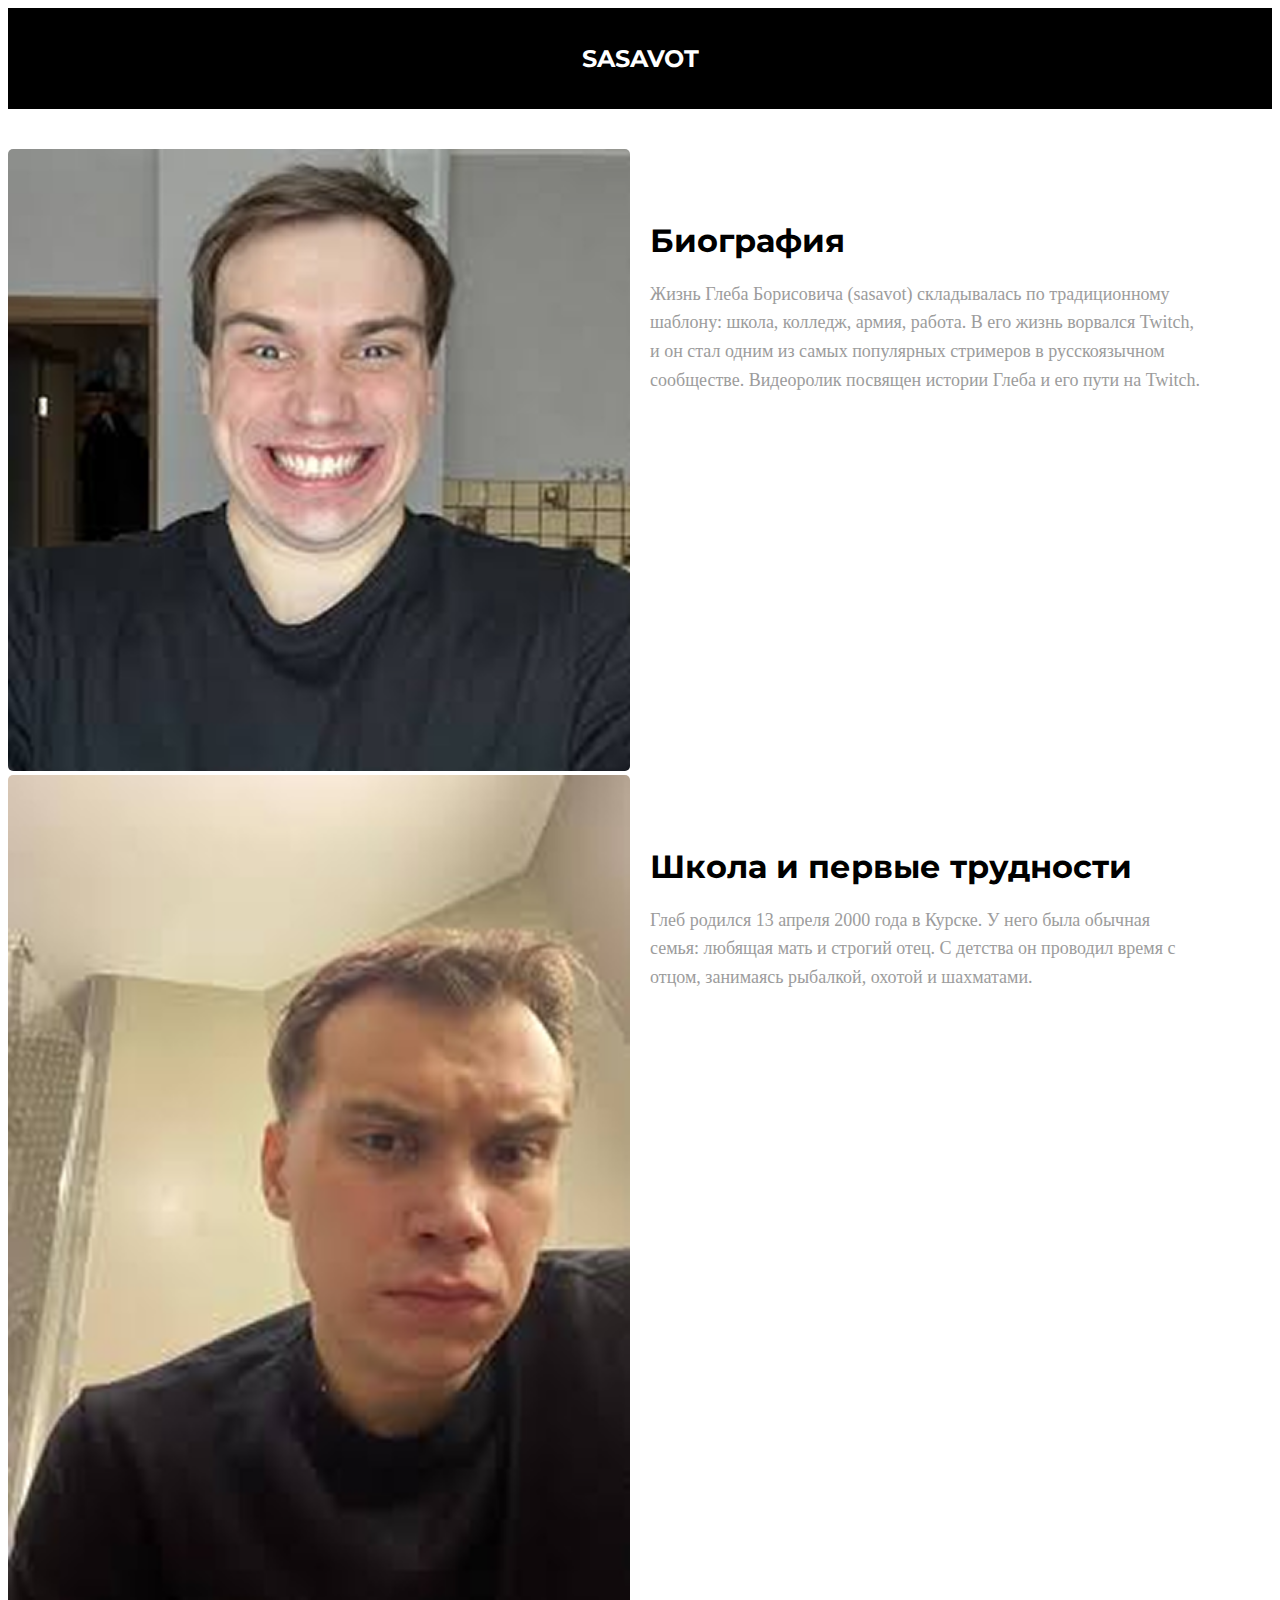
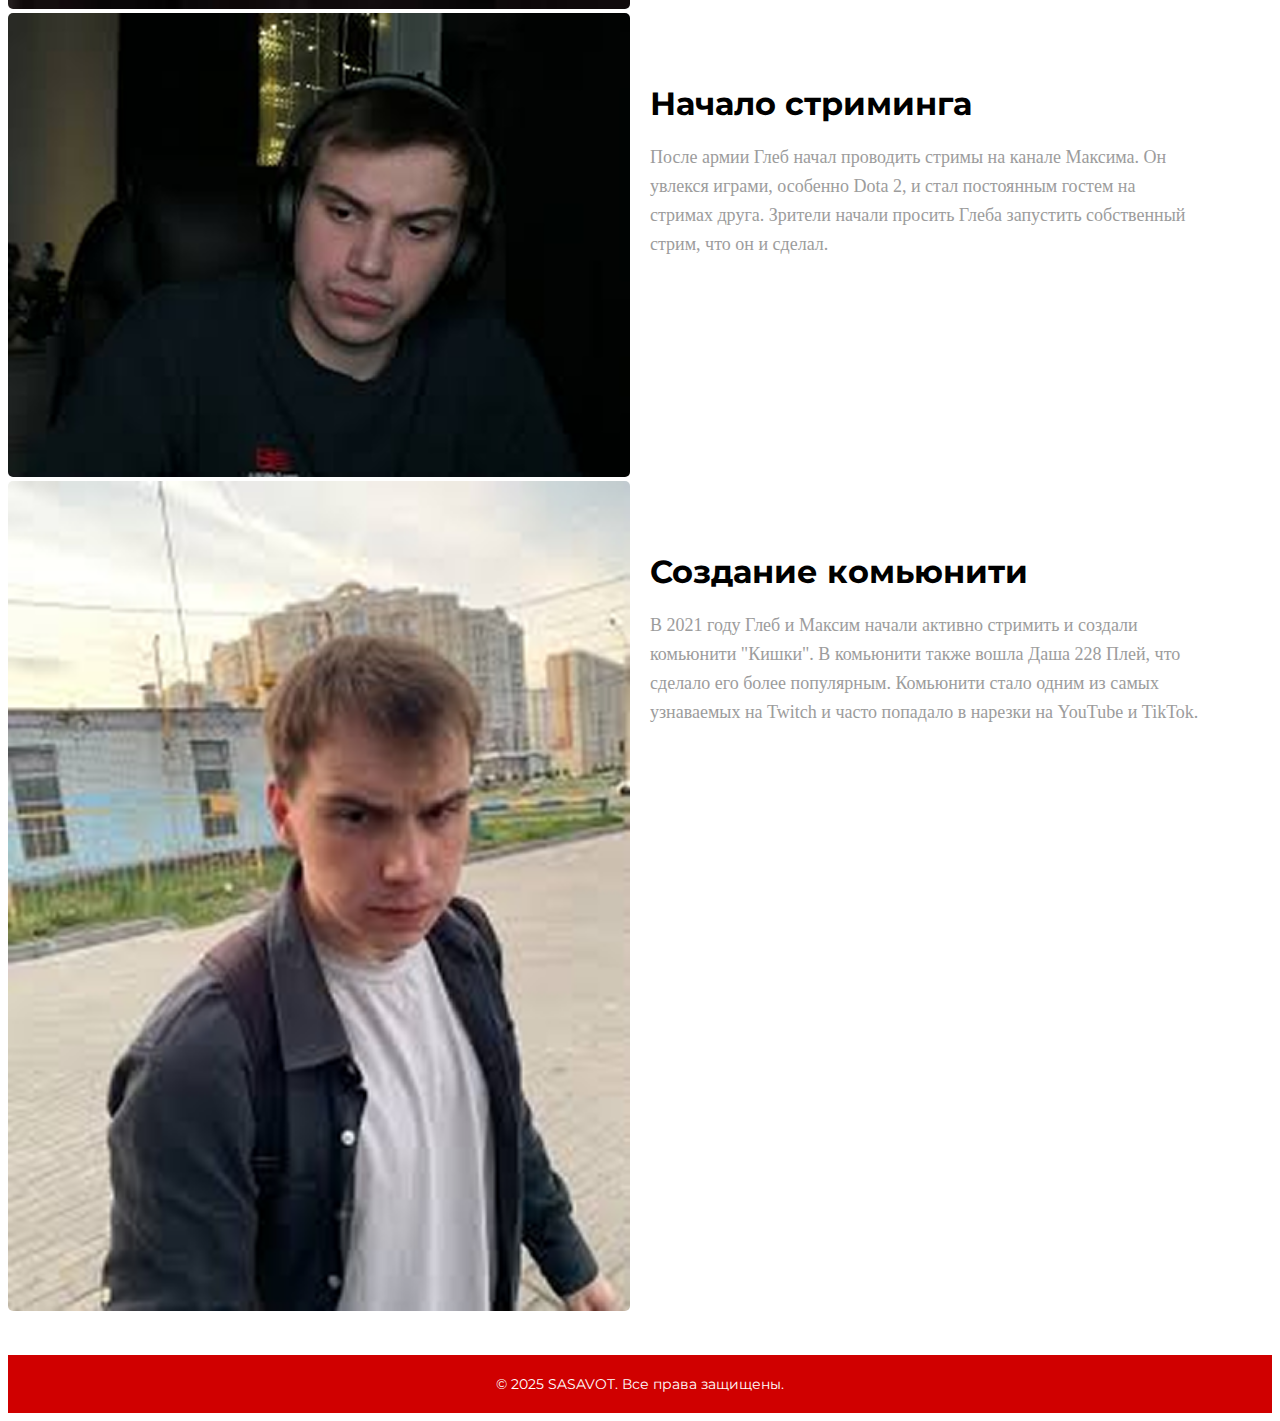
<file: index.html>
<!DOCTYPE html>
<html lang="en">
<head>
    <meta charset="UTF-8">
    <meta name="viewport" content="width=device-width, initial-scale=1.0">
    <title>Document</title>
    <meta name="yandex-verification" content="398ece85d5723d09" />
    <link rel="stylesheet" href="style.css">
</head>
<body>
    <header class="header">
        <div class="container">
            <h1 class="logo">SASAVOT</h1>
        </div>
    </header>
    <main class="main-content">
        <article>
            <div class="text-image-block1">
                <div class="text-container">
                    <h1>Биография</h1>
                    <p>
                        Жизнь Глеба Борисовича (sasavot) складывалась по традиционному шаблону: школа, колледж, армия, работа. 
                        В его жизнь ворвался Twitch, и он стал одним из самых популярных стримеров в русскоязычном сообществе. 
                        Видеоролик посвящен истории Глеба и его пути на Twitch.
                    </p>
                </div>
                <div class="image-container">
                    <img src="images/image 1.png" alt="Глеб" class="section-image">
                </div>
            </div>
    
            <div class="text-image-block">
                <div class="image-container">
                    <img src="images/image 2.png" alt="Школа" class="section-image">
                </div>
                <div class="text-container">
                    <h1>Школа и первые трудности</h1>
                    <p>
                        Глеб родился 13 апреля 2000 года в Курске. 
                        У него была обычная семья: любящая мать и строгий отец. С детства он проводил время с отцом, 
                        занимаясь рыбалкой, охотой и шахматами.
                    </p>
                </div>
            </div>
    
            <div class="text-image-block1">
                <div class="text-container">
                    <h1>Начало стриминга</h1>
                    <p>
                        После армии Глеб начал проводить стримы на канале Максима. 
                        Он увлекся играми, особенно Dota 2, и стал постоянным гостем на стримах друга. 
                        Зрители начали просить Глеба запустить собственный стрим, что он и сделал.
                    </p>
                </div>
                <div class="image-container">
                    <img src="images/image 3.png" alt="Стриминг" class="section-image">
                </div>
            </div>
    
            <div class="text-image-block">
                <div class="image-container">
                    <img src="images/image 4.png" alt="Комьюнити" class="section-image">
                </div>
                <div class="text-container">
                    <h1>Создание комьюнити</h1>
                    <p>
                        В 2021 году Глеб и Максим начали активно стримить и создали комьюнити "Кишки". 
                        В комьюнити также вошла Даша 228 Плей, что сделало его более популярным. 
                        Комьюнити стало одним из самых узнаваемых на Twitch и часто попадало в нарезки на YouTube и TikTok.
                    </p>
                </div>
            </div>
        </article>
    </main>
    <footer class="footer">
        <div class="container">
            <p>&copy; 2025 SASAVOT. Все права защищены.</p>
        </div>
    </footer>
</body>
</html>
</file>
<file: style.css>
@import url('https://fonts.googleapis.com/css2?family=Montserrat:ital,wght@0,100..900;1,100..900&family=Pacifico&family=Roboto:ital,wght@0,100;0,300;0,400;0,500;0,700;0,900;1,100;1,300;1,400;1,500;1,700;1,900&display=swap');
@import url('https://fonts.googleapis.com/css2?family=Kumbh+Sans:wght@100..900&family=Montserrat:ital,wght@0,100..900;1,100..900&family=Pacifico&family=Roboto:ital,wght@0,100;0,300;0,400;0,500;0,700;0,900;1,100;1,300;1,400;1,500;1,700;1,900&display=swap');
.main-content {
    display: flex;
    flex-direction: column;
    max-width: 1300px;
    margin: 40px auto;
    gap: 80px;
}

.text-container {
    width: 50%;
    margin-top: 50px;
}

.image-container {
    width: 50%;
}

.section-image {
    width: 100%;
    height: auto;
    border-radius: 5px;
}

.text-container h1 {
    font-size: 32px;
    margin-bottom: 20px;
    color: #000000;
    font-family: 'Montserrat', sans-serif;
}

.text-container p {
    font-size: 18px;
    line-height: 1.6;
    color: #9C9C9C;
    max-width: 550px;
}

/* Размещение блоков в шахматном порядке */
.text-image-block {
    display: flex;
    align-items: flex-start;
    gap: 20px;
    flex-direction: row;
}

.text-image-block1 {
    display: flex;
    align-items: flex-start;
    gap: 20px;
    flex-direction: row-reverse;
}
.header {
    background-color: #000;
    padding: 20px 0;
    text-align: center;
}

.logo {
    color: #fff;
    font-size: 24px;
    font-weight: bold;
    font-family: 'Montserrat', sans-serif;
}
.footer {
    background-color: #D00000; /* Красный цвет */
    padding: 20px 0;
    text-align: center;
}

.footer p {
    color: #fff;
    font-size: 14px;
    font-family: 'Montserrat', sans-serif;
    margin: 0;
}
</file>
